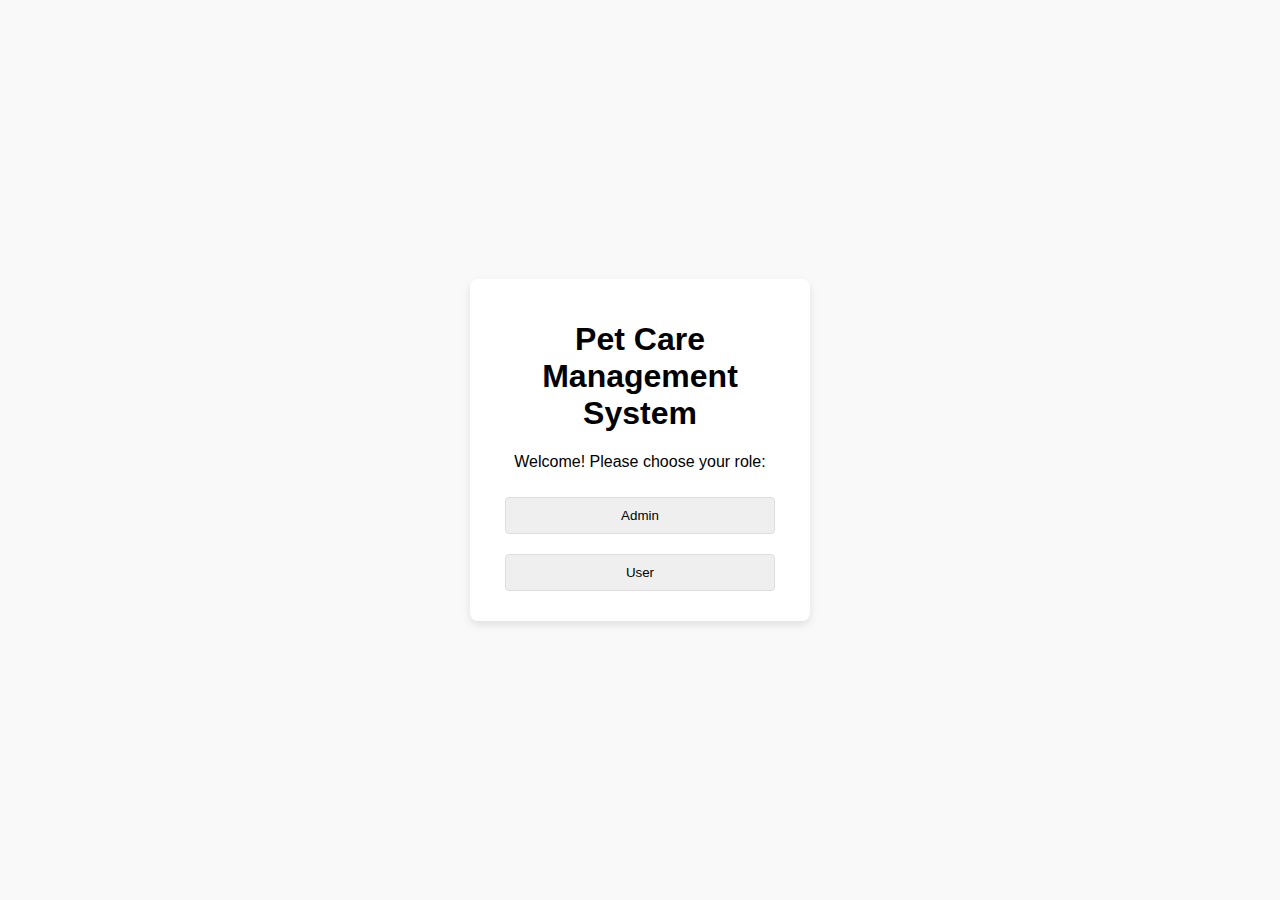
<file: pet-care-management/index.html>
<!DOCTYPE html>
<html lang="en">
<head>
    <meta charset="UTF-8">
    <meta name="viewport" content="width=device-width, initial-scale=1.0">
    <title>Pet Care Management - Home</title>
    <link rel="stylesheet" href="css/style.css">
</head>
<body>
    <div class="container">
        <h1>Pet Care Management System</h1>
        <p>Welcome! Please choose your role:</p>

        <div class="button-group">
            <button id="adminBtn" class="btn">Admin</button>
            <button id="userBtn" class="btn">User</button>
        </div>
    </div>

    <script>
        document.getElementById('adminBtn').addEventListener('click', () => {
            window.location.href = 'admin-login.html';
        });

        document.getElementById('userBtn').addEventListener('click', () => {
            window.location.href = 'user-login.html';
        });
    </script>
</body>
</html>
</file>
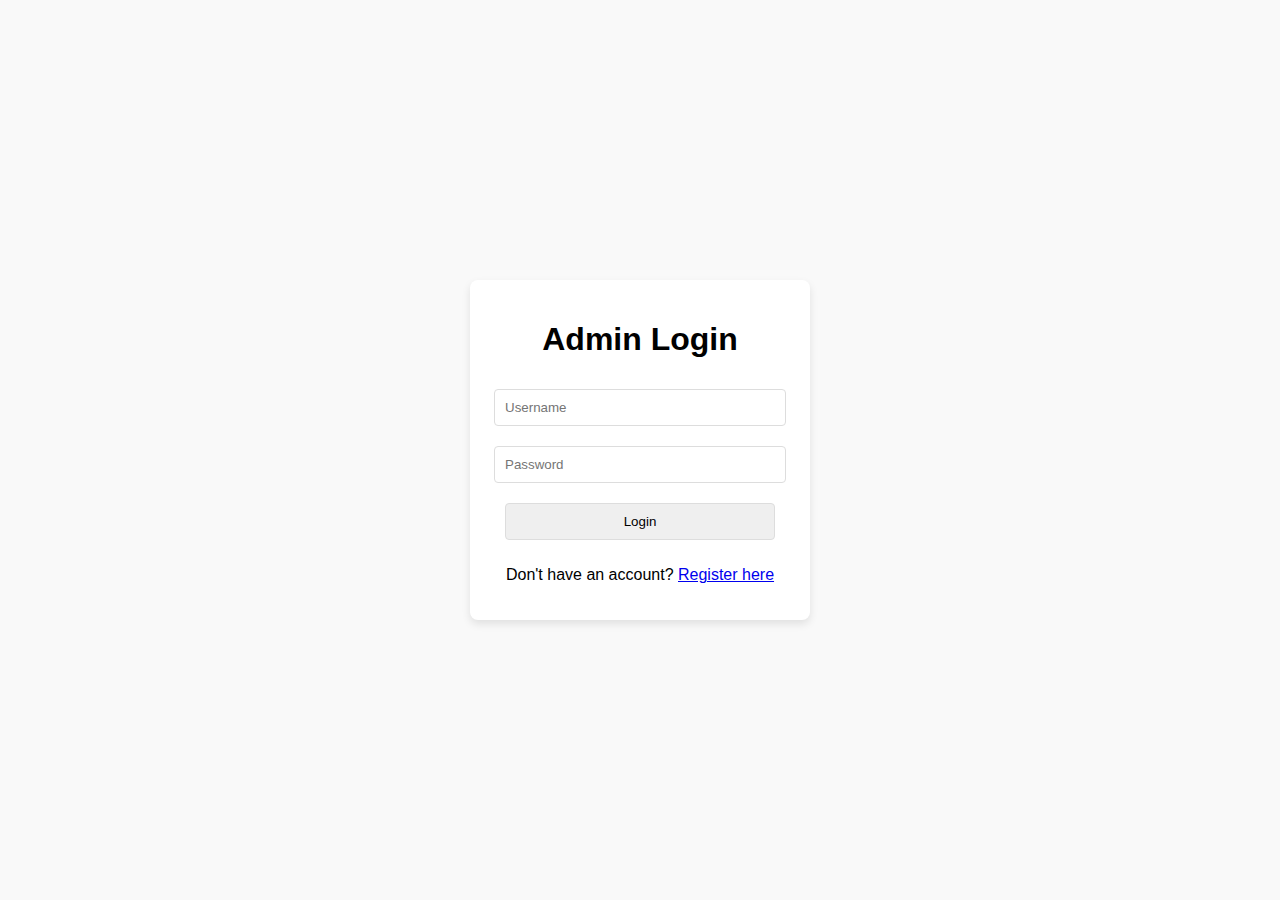
<file: pet-care-management/admin-login.html>
<!DOCTYPE html>
<html lang="en">
<head>
    <meta charset="UTF-8">
    <meta name="viewport" content="width=device-width, initial-scale=1.0">
    <title>Admin Login</title>
    <link rel="stylesheet" href="css/style.css">
</head>
<body>
    <div class="container">
        <h1>Admin Login</h1>
        <div class="form">
            <input type="text" id="adminUsername" placeholder="Username">
            <input type="password" id="adminPassword" placeholder="Password">
            <button id="adminLoginBtn">Login</button>
        </div>
        <p id="message"></p>
        <p>Don't have an account? <a href="register.html">Register here</a></p>
    </div>

    <script>
        document.getElementById('adminLoginBtn').addEventListener('click', () => {
            const username = document.getElementById('adminUsername').value;
            const password = document.getElementById('adminPassword').value;

            const users = JSON.parse(localStorage.getItem('users')) || [];
            const admin = users.find(user => user.username === username && user.password === password && user.role === 'admin');

            if (admin) {
                alert('Login successful! Redirecting to admin dashboard...');
                window.location.href = 'admin.html';
            } else {
                document.getElementById('message').innerText = 'Invalid credentials!';
            }
        });
    </script>
</body>
</html>
</file>
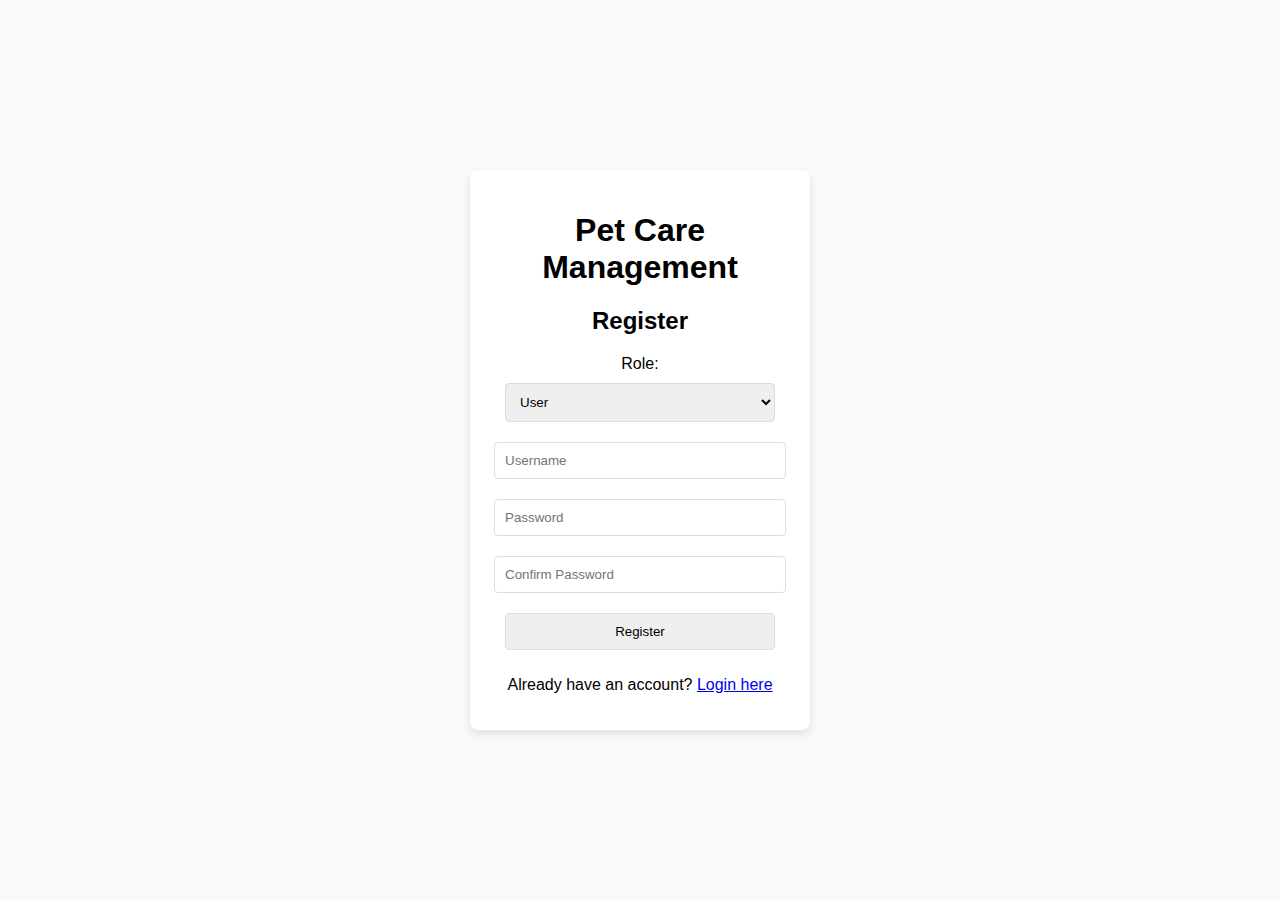
<file: pet-care-management/register.html>
<!DOCTYPE html>
<html lang="en">
<head>
    <meta charset="UTF-8">
    <meta name="viewport" content="width=device-width, initial-scale=1.0">
    <title>Pet Care Management - Registration</title>
    <link rel="stylesheet" href="css/style.css">
</head>
<body>
    <div class="container">
        <h1>Pet Care Management</h1>
        <div class="form">
            <h2>Register</h2>
            <label for="role">Role:</label>
            <select id="role">
                <option value="user">User</option>
                <option value="admin">Admin</option>
            </select>
            <input type="text" id="username" placeholder="Username" required>
            <input type="password" id="password" placeholder="Password" required>
            <input type="password" id="confirmPassword" placeholder="Confirm Password" required>
            <button id="registerBtn">Register</button>
        </div>
        <p id="message"></p>
        <p>Already have an account? <a href="index.html">Login here</a></p>
    </div>

    <script src="js/register.js"></script>
</body>
</html>
</file>
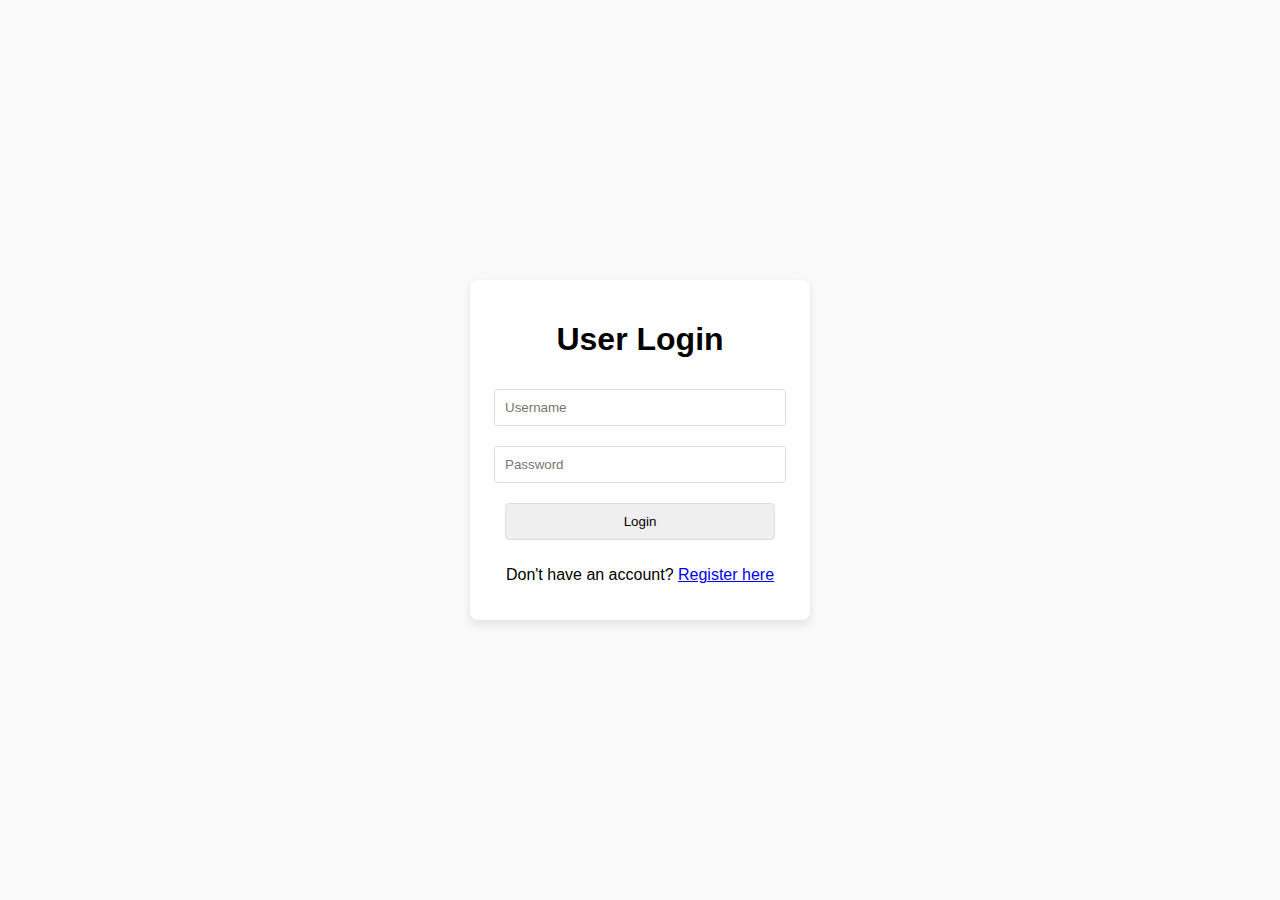
<file: pet-care-management/user-login.html>
<!DOCTYPE html>
<html lang="en">
<head>
    <meta charset="UTF-8">
    <meta name="viewport" content="width=device-width, initial-scale=1.0">
    <title>User Login</title>
    <link rel="stylesheet" href="css/style.css">
</head>
<body>
    <div class="container">
        <h1>User Login</h1>
        <div class="form">
            <input type="text" id="userUsername" placeholder="Username">
            <input type="password" id="userPassword" placeholder="Password">
            <button id="userLoginBtn">Login</button>
        </div>
        <p id="message"></p>
        <p>Don't have an account? <a href="register.html">Register here</a></p>
    </div>

    <script>
        document.getElementById('userLoginBtn').addEventListener('click', () => {
            const username = document.getElementById('userUsername').value;
            const password = document.getElementById('userPassword').value;

            const users = JSON.parse(localStorage.getItem('users')) || [];
            const user = users.find(user => user.username === username && user.password === password && user.role === 'user');

            if (user) {
                alert('Login successful! Redirecting to user dashboard...');
                window.location.href = 'user.html';
            } else {
                document.getElementById('message').innerText = 'Invalid credentials!';
            }
        });
    </script>
</body>
</html>
</file>
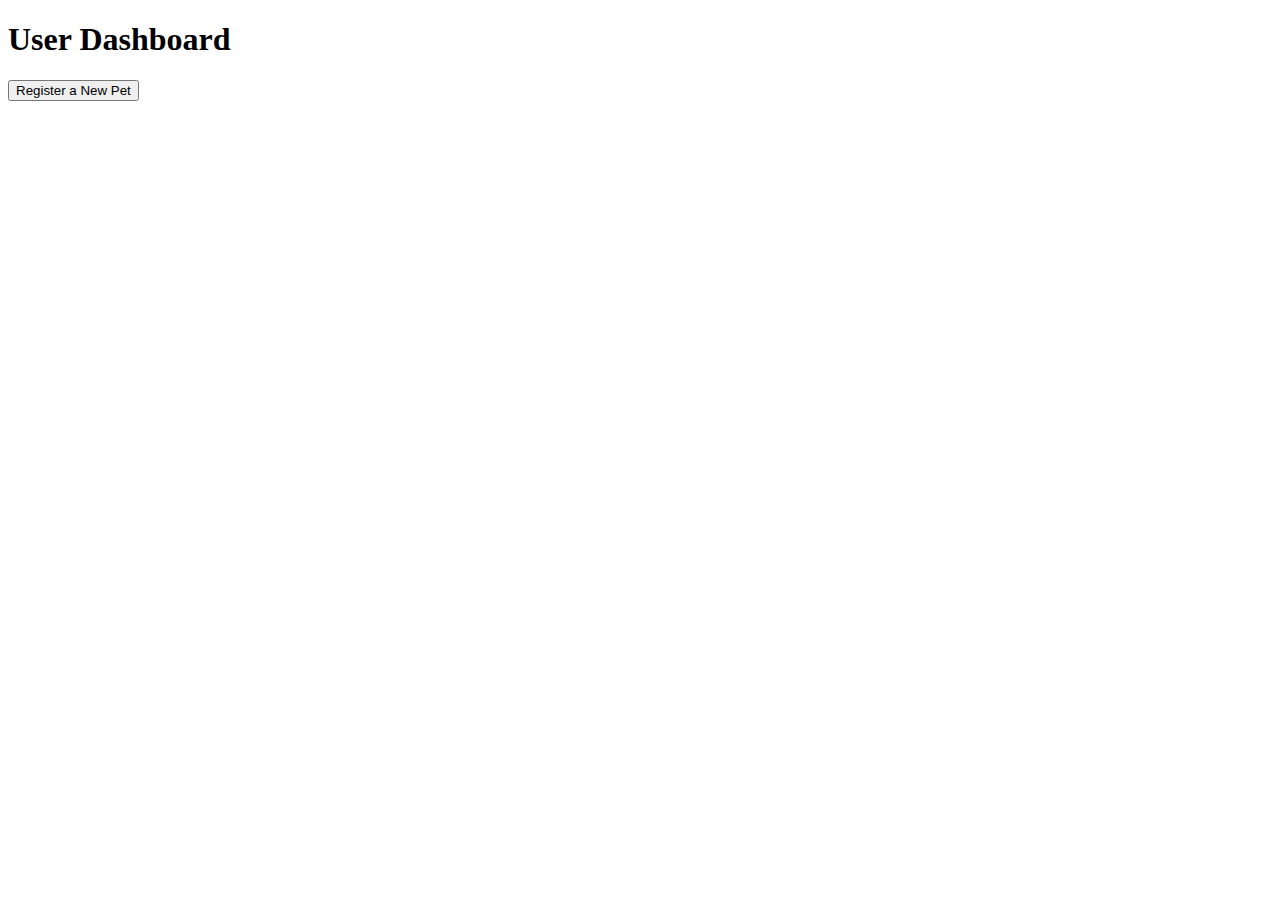
<file: pet-care-management/user.html>
<!DOCTYPE html>
<html lang="en">
<head>
    <meta charset="UTF-8">
    <meta name="viewport" content="width=device-width, initial-scale=1.0">
    <title>User Dashboard</title>
    <link rel="stylesheet" href="css/user.css">
</head>
<body>
    <div class="container">
        <h1>User Dashboard</h1>
        <div id="petDetails"></div>
        <button id="addPetBtn">Register a New Pet</button>
    </div>

    <div id="petForm" class="hidden">
        <h2>Register Pet</h2>
        <input type="text" id="petName" placeholder="Pet Name" required>
        <input type="text" id="petBreed" placeholder="Pet Breed" required>
        <input type="number" id="petWeight" placeholder="Weight (kg)" required>
        <input type="number" id="petHeight" placeholder="Height (cm)" required>
        <select id="petType">
            <option value="dog">Dog</option>
            <option value="cat">Cat</option>
            <option value="other">Other</option>
        </select>
        <button id="savePetBtn">Save Pet</button>
    </div>

    <script src="js/user.js"></script>
</body>
</html>
</file>
<file: pet-care-management/css/style.css>
body {
    font-family: Arial, sans-serif;
    background: #f9f9f9;
    margin: 0;
    padding: 0;
    display: flex;
    justify-content: center;
    align-items: center;
    height: 100vh;
}

.container {
    background: #fff;
    padding: 20px;
    border-radius: 8px;
    box-shadow: 0 4px 8px rgba(0, 0, 0, 0.1);
    text-align: center;
    width: 300px;
}

input, select, button {
    width: 90%;
    margin: 10px 0;
    padding: 10px;
    border: 1px solid #ddd;
    border-radius: 4px;
}

.hidden {
    display: none;
}
</file>
<file: pet-care-management/css/user.css>
#petForm {
    margin-top: 20px;
}

.hidden {
    display: none;
}
</file>
